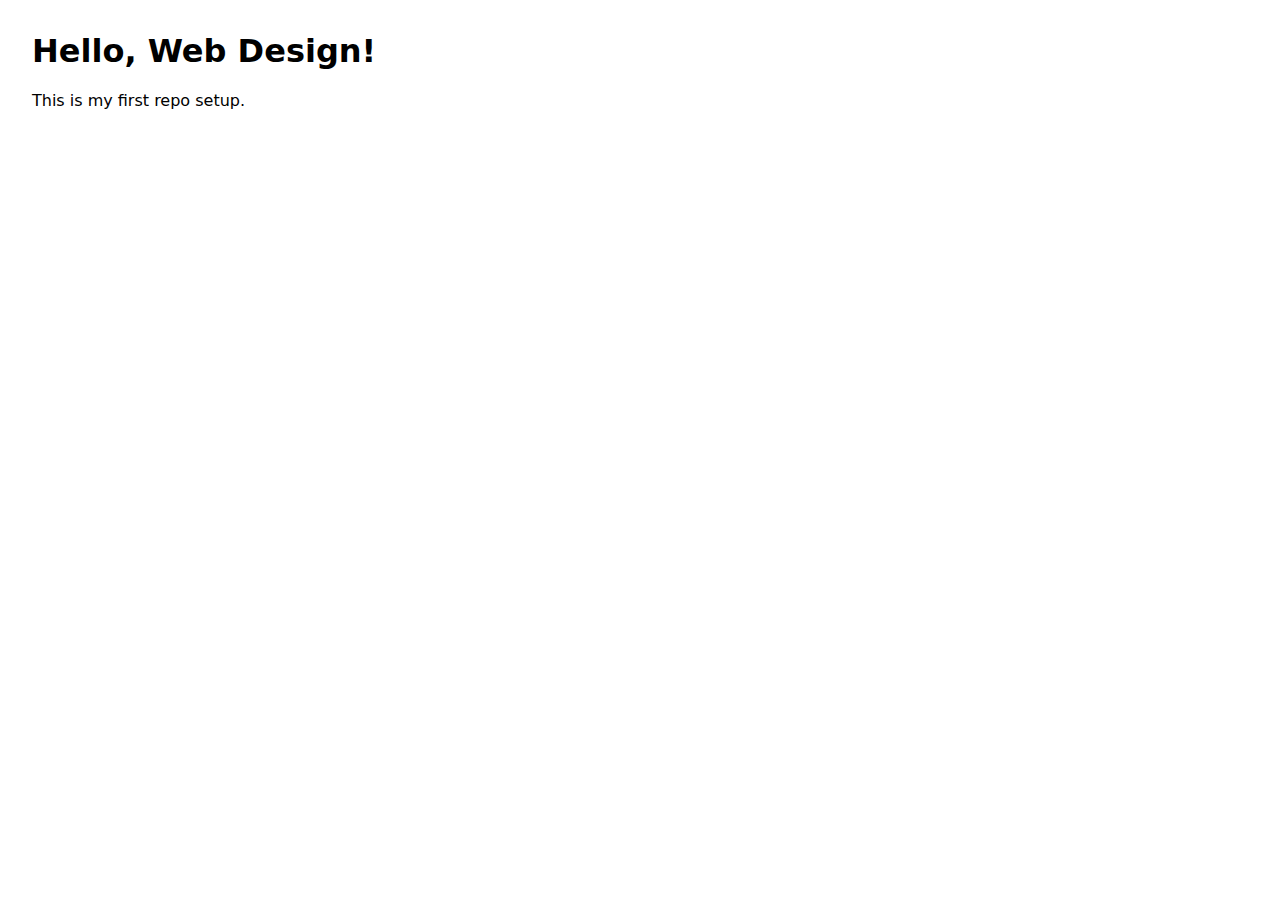
<file: index.html>
<!doctype html> <html lang="en"> <head> <meta charset="UTF-8" /> <meta name="viewport" content="width=device-width, initial-scale=1.0" /> <title>Web Design Course</title> <link rel="stylesheet" href="style.css" /> </head> <body> <h1>Hello, Web Design!</h1> <p>This is my first repo setup.</p>
</body> </html>
</file>
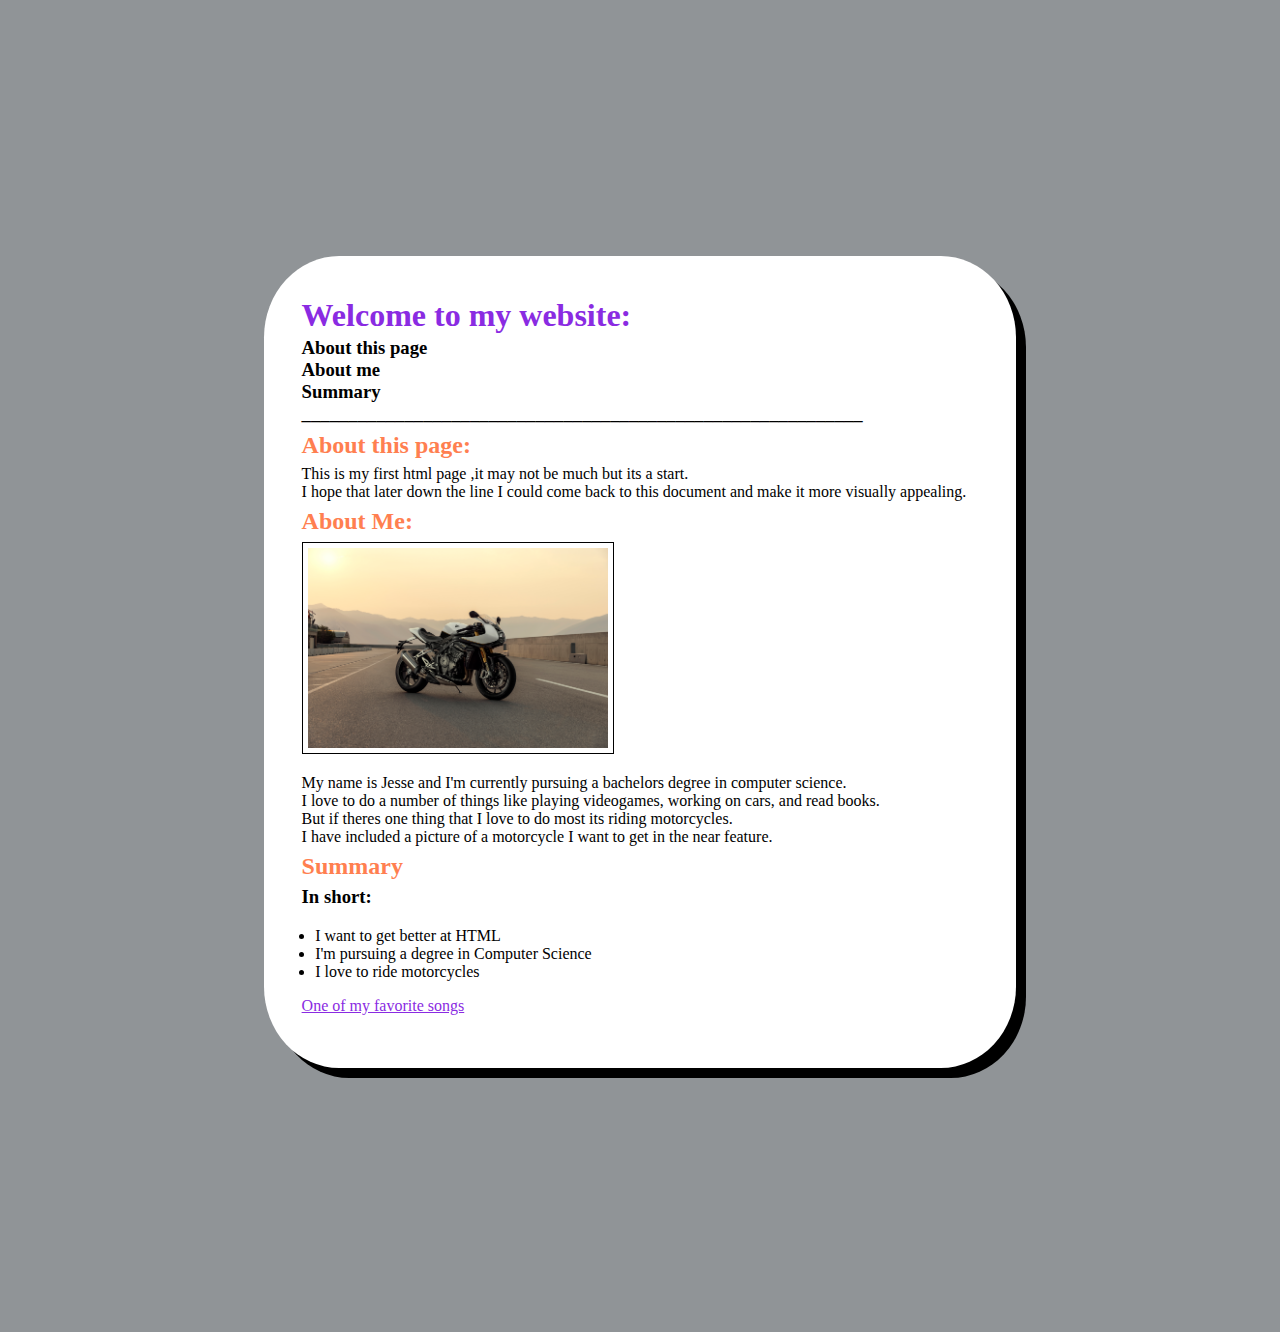
<file: CSS-A2/index.html>
<!DOCTYPE html>
<html >
    <html lang ="en">
    <head>
      <meta charset="UTF-8">
      <title>
        This is a title page!
      </title>
      <link rel = "stylesheet" href = styles.css>

    </head>


    <body>

      <div class = container>
      <h1>
        Welcome to my website:
        <h3>
          About this page
          <br>
          About me
          <br>
          Summary
          <div>____________________________________________________________
          </div>

        </h3>
      </h1>
      <div></div>



      <h2>
        About this page:
      </h2>
      <p>

       This is my first html page ,it may not be much but its a start. 
       <br>
       I hope that later down the line I could come back to this document and make it more visually appealing.
        

      </p>

      <h2>
        About Me:
      </h2>

      <p class = "image">
        <img src = "Dream_moto.jpg" alt ="A motorcycle I would like to own" width = "300" height = "200" >
      </p>


      <p>
        My name is Jesse and I'm currently pursuing a bachelors degree in computer science.
        <br>
        I love to do a number of things like playing videogames, working on cars, and read books.
        <br>
        But if theres one thing that I love to do most its riding motorcycles.
        <br>
        I have included a picture of a motorcycle I want to get in the near feature.
      </p>


      <h2>
        Summary
      </h2>

      <h3>
        In short:
      </h3>

      <ul>
        <li>
          I want to get better at HTML
        </li>
        <li>
          I'm pursuing a degree in Computer Science
        </li>
        <li>
          I love to ride motorcycles
        </li>
      </ul>

      <footer>
       <p >
        <a href = "lyrics.html"> One of my favorite songs</a>
       </p>
      </footer>



      </div>
    </body>

</html>
</file>
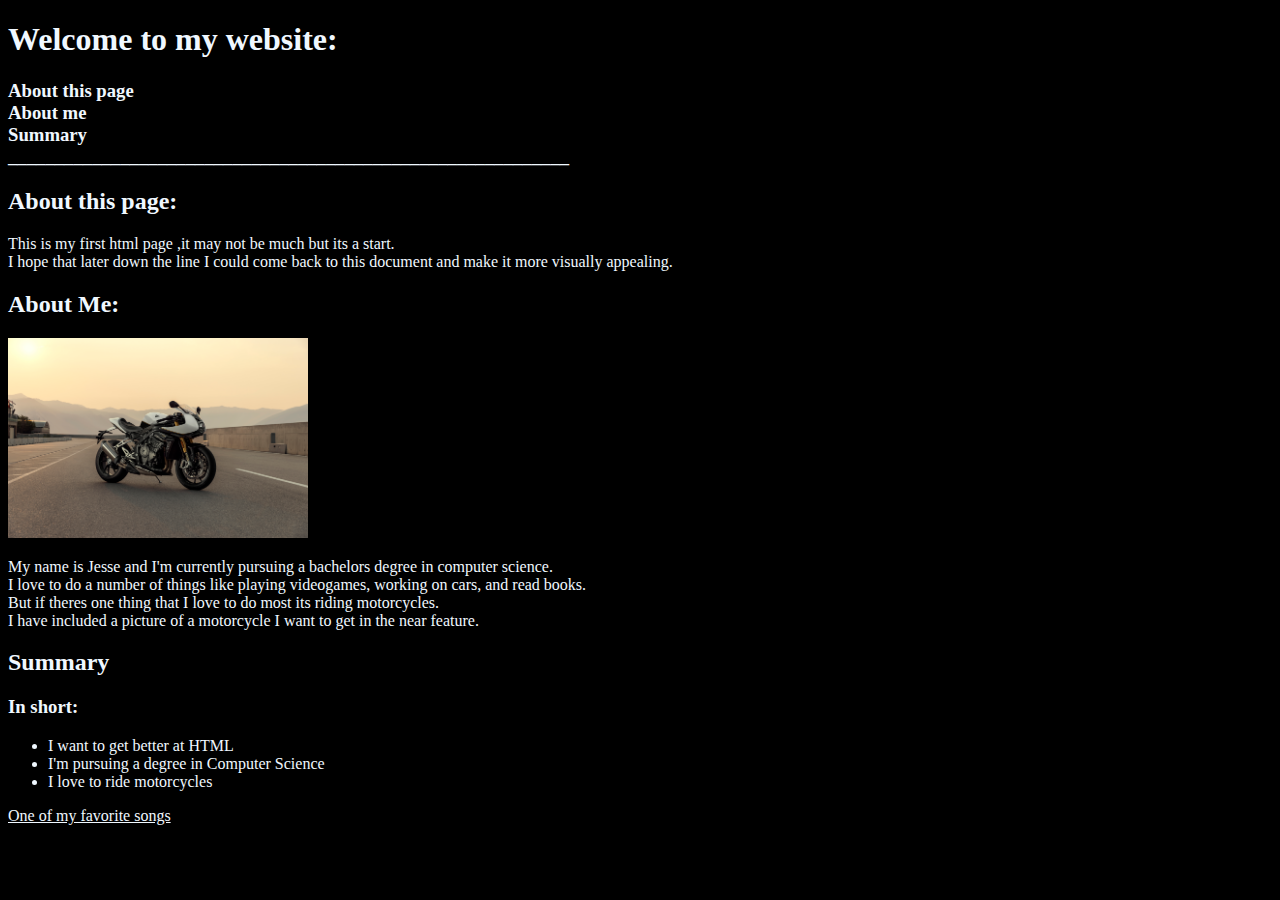
<file: FirstHTML-A1/index.html>
<!DOCTYPE HTML>
<html >
    <html lang ="en">
    <head>
      <meta charset="UTF-8">
      <title>
        This is a title page!
      </title>
      <link rel = "stylesheet" href = styles.css>

    </head>


    <body>


      <h1>
        Welcome to my website:
        <h3>
          About this page
          <br>
          About me
          <br>
          Summary
          <div>____________________________________________________________
          </div>

        </h3>
      </h1>
      <div></div>



      <h2>
        About this page:
      </h2>
      <p>

       This is my first html page ,it may not be much but its a start. 
       <br>
       I hope that later down the line I could come back to this document and make it more visually appealing.
        

      </p>

      <h2>
        About Me:
      </h2>

      <p>
        <img src = "Dream_moto.jpg" alt ="A motorcycle I would like to own" width = "300" height = "200">
      </p>


      <p>
        My name is Jesse and I'm currently pursuing a bachelors degree in computer science.
        <br>
        I love to do a number of things like playing videogames, working on cars, and read books.
        <br>
        But if theres one thing that I love to do most its riding motorcycles.
        <br>
        I have included a picture of a motorcycle I want to get in the near feature.
      </p>


      <h2>
        Summary
      </h2>

      <h3>
        In short:
      </h3>

      <ul>
        <li>
          I want to get better at HTML
        </li>
        <li>
          I'm pursuing a degree in Computer Science
        </li>
        <li>
          I love to ride motorcycles
        </li>
      </ul>

      <footer>
       <p >
        <a href = "lyrics.html"> One of my favorite songs</a>
       </p>
      </footer>




    </body>

</html>
</file>
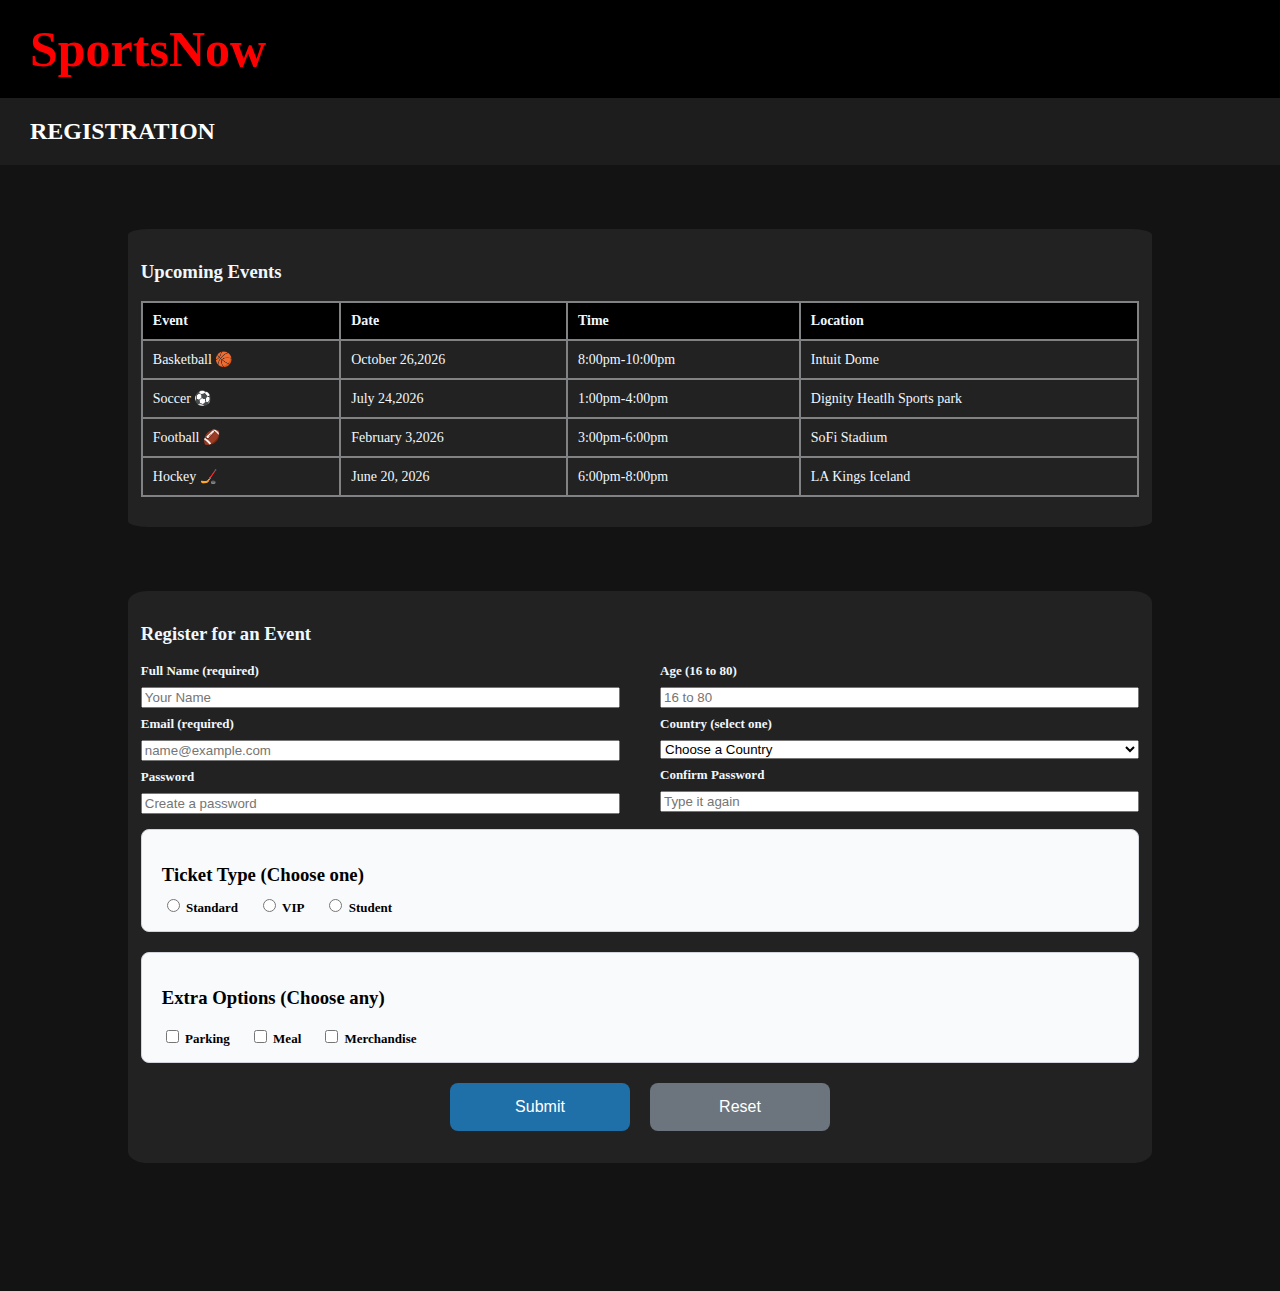
<file: SportsRegistration-A3/sports-registration.html>
<!DOCTYPE html>
<html>
<head>
<meta charset="UTF-8">
      <title>
        Registration
      </title>
      <link rel = "stylesheet" href = styles.css>

</head>



<Body>

  <div class = "mainHeader">
    <header>
       SportsNow
    </header>

   
  </div>


<div class = "subHeader">
      <header>
      REGISTRATION
      </header> 
</div>
  
<div class = "mainBG">
    
     

      

      <div class = "upcomingTable">
        <table>
          <tr style = "background-color: black">
            <h3 style="font-weight: bold";>Upcoming Events<h3>
            <th>
              Event
            </th>
            <th>
              Date
            </th>
            <th>
              Time
            </th>
            <th>
              Location
            </th>

          </tr>
             <td>Basketball 🏀</td>
              <td>October 26,2026</td>
               <td>8:00pm-10:00pm</td>
                <td>Intuit Dome</td>
          <tr>

          </tr>
            <td>Soccer ⚽️</td>
              <td>July 24,2026</td>
               <td>1:00pm-4:00pm</td>
                <td>Dignity Heatlh Sports park</td>
          <tr>

          </tr>
            <td>Football 🏈</td>
              <td> February 3,2026</td>
               <td>3:00pm-6:00pm</td>
                <td>SoFi Stadium</td>
          <tr>

          </tr>
            <td>Hockey 🏒</td>
             <td>June 20, 2026</td>
              <td>6:00pm-8:00pm</td>
               <td>LA Kings Iceland</td>

          <tr>

          </tr>


        </table>

        <br>




       
      </div>
         
    
           
    
  </div>


  <div class = "secondBG">




     <div class = "registerEvent">
    
            <h3 class = "registerHeading">Register for an Event<h3>

              <div class = "form-group">

                <form id = "myForm">
                
  <div class="row">
  <div class="col">
    <label>Full Name (required)</label>
    <input type="text" placeholder="Your Name" required>
    
    <label>Email (required)</label>
    <input type="email" placeholder="name@example.com" required>

    <label>Password</label>
    <input type="password" placeholder="Create a password" id="password">

  </div>
<div>


  
</div>
  <div class="col">
    <label>Age (16 to 80)</label>
    <input type="number" placeholder="16 to 80" min="16" max="80">

    <label for="choose">Country (select one)</label>
    <select name="dropdown" id="choose">
      <option  disabled selected hidden>Choose a Country</option>
      <option >United States of America</option>
      <option >Mexico</option>
      <option >Canada</option>
      <option >Israel</option>
      <option >Iran</option>
      <option >Russia</option>
    </select>

    <label>Confirm Password</label>
    <input type="password" placeholder="Type it again" id = "confirm">
  </div>
</div>

<div class = "singleOption">

  <p class = "singleTitle">Ticket Type (Choose one)</p>



  <div class = "options">

<label>
  <input type="radio" name="ticket" value="standard">
  Standard
</label>

<label>
  <input type="radio" name="ticket" value="vip">
  VIP
</label>

<label>
  <input type="radio" name="ticket" value="student">
  Student
</label>


  </div>

</div>




<div class = "multiOption">
  <p class = "multiTitle">Extra Options (Choose any)</p>

  <div class = "options">



    <label>
  <input type="checkbox" name="extras" value="parking">
  Parking
</label>

<label>
  <input type="checkbox" name="extras" value="meal">
  Meal
</label>

<label>
  <input type="checkbox" name="extras" value="merch">
  Merchandise
</label>
  </div>


  

</div>
<div class="button-container">
  <button type="submit" class="submit-btn">Submit</button>
  <button type="reset" class="reset-btn">Reset</button>
</div>
   
                
              </form>


              </div>
              
          
         
  </div>
   


  <script>
document.getElementById("myForm").addEventListener("submit", function(e) {
  e.preventDefault(); 
  const password = document.getElementById("password").value;
  const confirm = document.getElementById("confirm").value;

  if (password !== confirm) {
    alert("Passwords do not match!");
    return;
  }

  alert("Form submitted successfully!");
});
</script>

  
 

</Body>
</html>
</file>
<file: style.css>
body { font-family: system-ui, Arial, sans-serif; margin: 2rem; }
</file>
